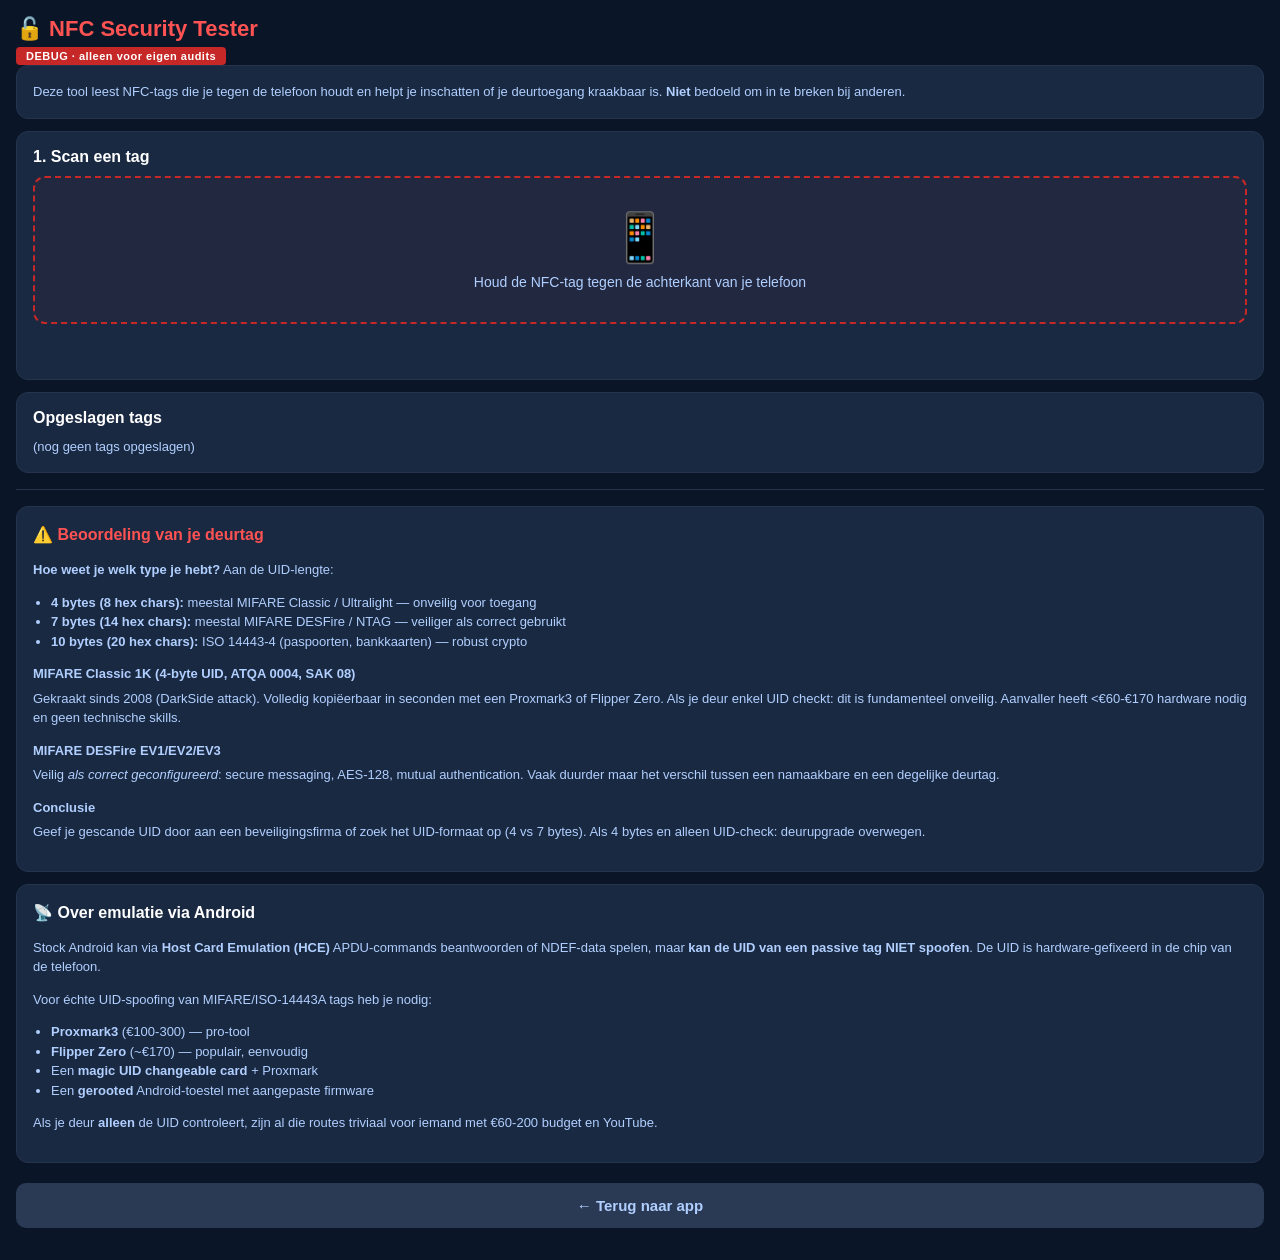
<file: www/debug-nfc.html>
<!DOCTYPE html>
<!--
  ⚠️ DEBUG-ONLY: NFC Security Tester
  Plaats deze file alleen in de debug-versie. Verwijder hem (samen met
  het "DEBUG NFC TESTER"-blok in app.js openProfile) na je security audit.
-->
<html lang="nl">
<head>
<meta charset="UTF-8">
<meta name="viewport" content="width=device-width,initial-scale=1.0,viewport-fit=cover,user-scalable=no">
<title>NFC Security Tester (DEBUG)</title>
<style>
  * { box-sizing: border-box; }
  body {
    font-family: -apple-system, BlinkMacSystemFont, 'Roboto', sans-serif;
    margin: 0; padding: 16px 16px 32px;
    background: #0a1628; color: #e0e8f5;
    min-height: 100vh;
  }
  h1 { color: #ff5252; margin: 0 0 4px; font-size: 22px; }
  .badge {
    display: inline-block; background: #C62828; color: #fff;
    padding: 3px 10px; border-radius: 4px; font-size: 11px;
    font-weight: 700; letter-spacing: 0.5px;
  }
  .card {
    background: #1A2942; padding: 16px; border-radius: 12px;
    margin-bottom: 12px; border: 1px solid #25334d;
  }
  .card h3 { margin: 0 0 10px; font-size: 16px; color: #fff; }
  button {
    background: #F99D3E; color: #fff; border: none;
    padding: 14px 18px; border-radius: 10px; font-size: 15px;
    font-weight: 600; cursor: pointer; width: 100%;
    margin-top: 8px;
  }
  button.danger { background: #C62828; }
  button.subtle { background: #2A3A55; color: #B0CFFF; }
  button.small { padding: 6px 12px; width: auto; font-size: 12px; }
  pre {
    background: #0a1628; padding: 12px; border-radius: 8px;
    overflow-x: auto; font-size: 12px; color: #B0CFFF;
    border: 1px solid #25334d; margin: 0;
  }
  .scan-area {
    border: 2px dashed #C62828; border-radius: 12px;
    padding: 32px 16px; text-align: center; font-size: 14px;
    color: #B0CFFF; background: rgba(198,40,40,0.05);
  }
  .scan-icon { font-size: 48px; display: block; margin-bottom: 8px; }
  .info { font-size: 13px; color: #B0CFFF; line-height: 1.5; }
  .saved-tag {
    background: #2A3A55; padding: 10px 12px; border-radius: 8px;
    margin-bottom: 6px; display: flex; justify-content: space-between;
    align-items: center; gap: 8px;
  }
  .saved-tag .label { font-weight: 600; color: #fff; }
  .saved-tag .uid {
    font-family: monospace; font-size: 11px; color: #8DA5C9;
    word-break: break-all;
  }
  .matched {
    background: rgba(76,175,80,0.15); border: 1px solid #4CAF50;
    color: #81C784; padding: 8px 12px; border-radius: 6px;
    margin-top: 8px; font-size: 13px; font-weight: 600;
  }
  hr { border: 0; border-top: 1px solid #25334d; margin: 16px 0; }
</style>
</head>
<body>

<h1>🔓 NFC Security Tester</h1>
<span class="badge">DEBUG · alleen voor eigen audits</span>

<div class="card">
  <p class="info" style="margin: 0">
    Deze tool leest NFC-tags die je tegen de telefoon houdt en helpt je
    inschatten of je deurtoegang kraakbaar is. <strong>Niet</strong> bedoeld
    om in te breken bij anderen.
  </p>
</div>

<div class="card">
  <h3>1. Scan een tag</h3>
  <div class="scan-area" id="scanArea">
    <span class="scan-icon">📱</span>
    Houd de NFC-tag tegen de achterkant van je telefoon
  </div>
  <p id="scanStatus" class="info" style="margin-top: 8px; min-height: 18px"></p>
</div>

<div class="card" id="lastScanCard" style="display: none">
  <h3>Laatste scan</h3>
  <pre id="lastScanInfo"></pre>
  <div id="matchInfo"></div>
  <button onclick="saveCurrentScan()">💾 Opslaan met label</button>
  <button class="danger" onclick="tryEmulate()">📡 Probeer te emuleren</button>
</div>

<div class="card">
  <h3>Opgeslagen tags</h3>
  <div id="savedTags" class="info">(nog geen tags opgeslagen)</div>
  <button class="subtle small" style="margin-top: 12px" onclick="clearAll()" id="clearAllBtn" hidden>Wis alles</button>
</div>

<hr>

<div class="card info">
  <h3 style="color: #ff5252">⚠️ Beoordeling van je deurtag</h3>

  <p><strong>Hoe weet je welk type je hebt?</strong> Aan de UID-lengte:</p>
  <ul style="padding-left: 18px; margin: 4px 0 12px">
    <li><strong>4 bytes (8 hex chars):</strong> meestal MIFARE Classic / Ultralight — onveilig voor toegang</li>
    <li><strong>7 bytes (14 hex chars):</strong> meestal MIFARE DESFire / NTAG — veiliger als correct gebruikt</li>
    <li><strong>10 bytes (20 hex chars):</strong> ISO 14443-4 (paspoorten, bankkaarten) — robust crypto</li>
  </ul>

  <p><strong>MIFARE Classic 1K (4-byte UID, ATQA 0004, SAK 08)</strong></p>
  <p style="margin-top: -8px">
    Gekraakt sinds 2008 (DarkSide attack). Volledig kopiëerbaar in
    seconden met een Proxmark3 of Flipper Zero. Als je deur enkel UID
    checkt: dit is fundamenteel onveilig. Aanvaller heeft &lt;€60-€170
    hardware nodig en geen technische skills.
  </p>

  <p><strong>MIFARE DESFire EV1/EV2/EV3</strong></p>
  <p style="margin-top: -8px">
    Veilig <em>als correct geconfigureerd</em>: secure messaging,
    AES-128, mutual authentication. Vaak duurder maar het verschil
    tussen een namaakbare en een degelijke deurtag.
  </p>

  <p><strong>Conclusie</strong></p>
  <p style="margin-top: -8px">
    Geef je gescande UID door aan een beveiligingsfirma of zoek het
    UID-formaat op (4 vs 7 bytes). Als 4 bytes en alleen UID-check:
    deurupgrade overwegen.
  </p>
</div>

<div class="card info">
  <h3>📡 Over emulatie via Android</h3>
  <p>
    Stock Android kan via <strong>Host Card Emulation (HCE)</strong>
    APDU-commands beantwoorden of NDEF-data spelen, maar
    <strong>kan de UID van een passive tag NIET spoofen</strong>. De UID
    is hardware-gefixeerd in de chip van de telefoon.
  </p>
  <p>
    Voor échte UID-spoofing van MIFARE/ISO-14443A tags heb je nodig:
  </p>
  <ul style="padding-left: 18px; margin: 4px 0">
    <li><strong>Proxmark3</strong> (€100-300) — pro-tool</li>
    <li><strong>Flipper Zero</strong> (~€170) — populair, eenvoudig</li>
    <li>Een <strong>magic UID changeable card</strong> + Proxmark</li>
    <li>Een <strong>gerooted</strong> Android-toestel met aangepaste firmware</li>
  </ul>
  <p>
    Als je deur <strong>alleen</strong> de UID controleert, zijn al die
    routes triviaal voor iemand met €60-200 budget en YouTube.
  </p>
</div>

<button class="subtle" onclick="window.location='index.html'">← Terug naar app</button>

<script>
let lastScan = null;

// QEClock.onNfcScan wordt door MainActivity aangeroepen bij elke NFC-scan.
// We overschrijven hem voor deze pagina zodat alle scans hier worden opgevangen.
window.QEClock = window.QEClock || {};
window.QEClock.onNfcScan = function(tagId) {
  const norm = String(tagId || '').trim();
  lastScan = {
    uid_hex: norm.toUpperCase(),
    uid_hex_lower: norm.toLowerCase(),
    bytes: Math.floor(norm.length / 2),
    timestamp: new Date().toISOString(),
  };
  renderLastScan();
  document.getElementById('scanStatus').innerHTML =
    '✅ Tag gescand om ' + new Date().toLocaleTimeString();
  if (navigator.vibrate) navigator.vibrate(100);
};

function renderLastScan() {
  if (!lastScan) return;
  document.getElementById('lastScanCard').style.display = '';
  const info = {
    'UID (hex, hoofdletters)': lastScan.uid_hex,
    'UID (hex, kleine letters)': lastScan.uid_hex_lower,
    'Aantal bytes': lastScan.bytes,
    'Vermoedelijk type':
      lastScan.bytes === 4 ? 'MIFARE Classic / Ultralight (4-byte UID)' :
      lastScan.bytes === 7 ? 'MIFARE DESFire / NTAG (7-byte UID)' :
      lastScan.bytes === 10 ? 'ISO 14443-4 (10-byte UID)' :
      'Onbekend formaat',
    'Tijd gescand': lastScan.timestamp,
  };
  document.getElementById('lastScanInfo').textContent =
    Object.entries(info).map(([k, v]) => k.padEnd(30) + ' : ' + v).join('\n');

  // Match check tegen opgeslagen tags
  const all = loadSaved();
  const match = all.find(t =>
    (t.uid_hex_lower || t.tagId || '').toLowerCase() === lastScan.uid_hex_lower
  );
  const matchDiv = document.getElementById('matchInfo');
  matchDiv.innerHTML = match
    ? `<div class="matched">✓ Match: ${escapeHtml(match.label || '(naamloos)')}</div>`
    : '';
}

function loadSaved() {
  try { return JSON.parse(localStorage.getItem('qe_nfc_audit') || '[]'); }
  catch(e) { return []; }
}
function storeSaved(all) {
  try { localStorage.setItem('qe_nfc_audit', JSON.stringify(all)); }
  catch(e) { alert('Opslaan mislukt: ' + e.message); }
}

function saveCurrentScan() {
  if (!lastScan) return;
  const label = prompt('Label voor deze tag (bv. "Voordeur kantoor", "Magazijn"):',
                       'Tag ' + lastScan.uid_hex.substr(0, 8));
  if (label === null) return;
  const all = loadSaved();
  all.push({ ...lastScan, label: label || '(naamloos)' });
  storeSaved(all);
  renderSaved();
  document.getElementById('scanStatus').textContent = '💾 Opgeslagen als "' + label + '"';
}

function deleteSaved(i) {
  const all = loadSaved();
  all.splice(i, 1);
  storeSaved(all);
  renderSaved();
}

function clearAll() {
  if (!confirm('Alle opgeslagen tags wissen?')) return;
  storeSaved([]);
  renderSaved();
}

function renderSaved() {
  const all = loadSaved();
  const div = document.getElementById('savedTags');
  document.getElementById('clearAllBtn').hidden = all.length === 0;
  if (!all.length) { div.textContent = '(nog geen tags opgeslagen)'; return; }
  div.innerHTML = all.map((t, i) => `
    <div class="saved-tag">
      <div style="flex:1; min-width:0">
        <div class="label">${escapeHtml(t.label || '(naamloos)')}</div>
        <div class="uid">${escapeHtml(t.uid_hex || t.tagId || '')}</div>
        <div style="font-size:10px;color:#5C7A99;margin-top:2px">
          ${escapeHtml((t.bytes || Math.floor((t.uid_hex || t.tagId || '').length / 2)) + ' bytes · ' + (t.timestamp || '?'))}
        </div>
      </div>
      <button class="small danger" onclick="deleteSaved(${i})">✕</button>
    </div>
  `).join('');
}

function tryEmulate() {
  if (!lastScan) return;
  const msg = [
    '⚠️ Stock Android kan deze UID NIET spoofen.',
    '',
    'Wat dit knop wel kan: een korte HCE-emulatiepoging (alleen APDU-protocollen,',
    'geen UID). Voor MIFARE Classic / NTAG-toegangstags heeft dit geen effect',
    'omdat de deur alleen de UID checkt.',
    '',
    'Voor echte UID-spoofing van deze tag (' + lastScan.uid_hex + ') heb je nodig:',
    '  • Proxmark3 (€100-300) — kan elke ISO 14443A UID overschrijven naar een "magic" UID-changeable card',
    '  • Flipper Zero (~€170) — eenvoudige UI, ondersteunt MIFARE Classic clone',
    '  • Een gerooted Android-toestel met NFC-firmware mods (zeldzaam)',
    '',
    'Conclusie: als je deur alleen de UID checkt, kan een aanvaller met €60-200',
    'budget en een paar YouTube-tutorials je deur openen na 1 vluchtige scan.',
  ].join('\n');
  alert(msg);
}

function escapeHtml(s) {
  const d = document.createElement('div');
  d.textContent = String(s == null ? '' : s);
  return d.innerHTML;
}

renderSaved();
</script>

</body>
</html>
</file>
